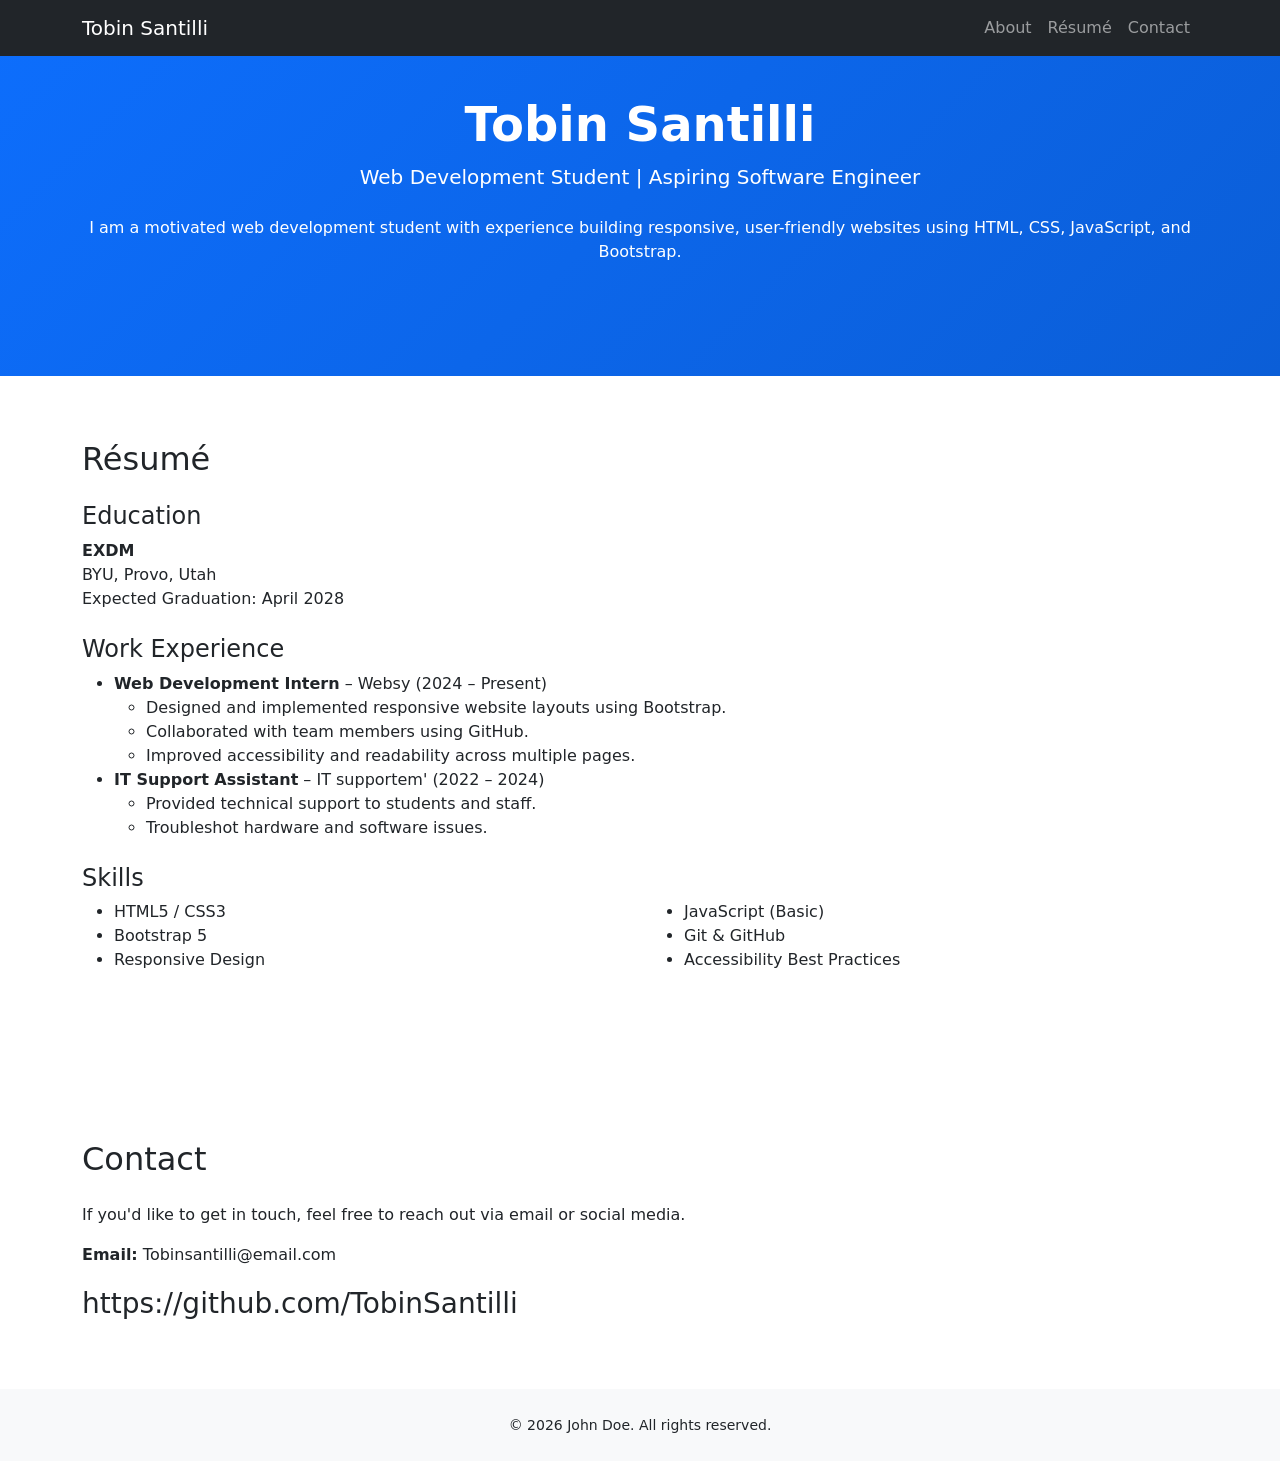
<file: index.html>
<!DOCTYPE html>
<html lang="en">
<head>
  <meta charset="UTF-8" />
  <meta name="viewport" content="width=device-width, initial-scale=1" />
  <title>Tobin Santilli | Professional Portfolio</title>
  
  <!-- Bootstrap 5 CSS -->
  <link href="https://cdn.jsdelivr.net/npm/bootstrap@5.3.3/dist/css/bootstrap.min.css" rel="stylesheet" />

  <!-- Bootstrap Icons (for social icons) -->
  <link href="https://cdn.jsdelivr.net/npm/bootstrap-icons@1.11.3/font/bootstrap-icons.css" rel="stylesheet" />

  <style>
    body {
      scroll-behavior: smooth;
    }
    .hero {
      background: linear-gradient(135deg, #0d6efd, #0b5ed7);
      color: white;
      padding: 6rem 1rem;
    }
    .section-padding {
      padding: 4rem 1rem;
    }
    footer {
      background-color: #f8f9fa;
    }
  </style>
</head>
<body>

<!-- ================= NAVBAR ================= -->
<nav class="navbar navbar-expand-lg navbar-dark bg-dark fixed-top">
  <div class="container">
    <a class="navbar-brand" href="#">Tobin Santilli</a>
    <button class="navbar-toggler" type="button" data-bs-toggle="collapse" data-bs-target="#navbarNav">
      <span class="navbar-toggler-icon"></span>
    </button>
    <div class="collapse navbar-collapse" id="navbarNav">
      <ul class="navbar-nav ms-auto">
        <li class="nav-item"><a class="nav-link" href="#about">About</a></li>
        <li class="nav-item"><a class="nav-link" href="#resume">Résumé</a></li>
        
        <li class="nav-item"><a class="nav-link" href="#contact">Contact</a></li>
      </ul>
    </div>
  </div>
</nav>

<!-- ================= HERO ================= -->
<section class="hero text-center" id="about">
  <div class="container">
    <h1 class="display-5 fw-bold">Tobin Santilli</h1>
    <p class="lead">Web Development Student | Aspiring Software Engineer</p>
    <p class="mt-4">
      I am a motivated web development student with experience building responsive,
      user-friendly websites using HTML, CSS, JavaScript, and Bootstrap.
    </p>
  </div>
</section>

<!-- ================= RESUME ================= -->
<section class="section-padding" id="resume">
  <div class="container">
    <h2 class="mb-4">Résumé</h2>

    <!-- Education -->
    <div class="mb-4">
      <h4>Education</h4>
      <ul class="list-unstyled">
        <li>
          <strong>EXDM</strong><br />
          BYU, Provo, Utah<br />
          Expected Graduation: April 2028
        </li>
      </ul>
    </div>

    <!-- Experience -->
    <div class="mb-4">
      <h4>Work Experience</h4>
      <ul>
        <li>
          <strong>Web Development Intern</strong> – Websy (2024 – Present)
          <ul>
            <li>Designed and implemented responsive website layouts using Bootstrap.</li>
            <li>Collaborated with team members using GitHub.</li>
            <li>Improved accessibility and readability across multiple pages.</li>
          </ul>
        </li>
        <li>
          <strong>IT Support Assistant</strong> – IT supportem' (2022 – 2024)
          <ul>
            <li>Provided technical support to students and staff.</li>
            <li>Troubleshot hardware and software issues.</li>
          </ul>
        </li>
      </ul>
    </div>

    <!-- Skills -->
    <div class="mb-4">
      <h4>Skills</h4>
      <div class="row">
        <div class="col-md-6">
          <ul>
            <li>HTML5 / CSS3</li>
            <li>Bootstrap 5</li>
            <li>Responsive Design</li>
          </ul>
        </div>
        <div class="col-md-6">
          <ul>
            <li>JavaScript (Basic)</li>
            <li>Git & GitHub</li>
            <li>Accessibility Best Practices</li>
          </ul>
        </div>
      </div>
    </div>
  </div>
</section>



<!-- ================= CONTACT ================= -->
<section class="section-padding" id="contact">
  <div class="container">
    <h2 class="mb-4">Contact</h2>
    <p>If you'd like to get in touch, feel free to reach out via email or social media.</p>

    <p><strong>Email:</strong> Tobinsantilli@email.com</p>

    <div class="fs-3">
      https://github.com/TobinSantilli
    </div>
  </div>
</section>

<!-- ================= FOOTER ================= -->
<footer class="py-4 text-center">
  <div class="container">
    <small>&copy; 2026 John Doe. All rights reserved.</small>
  </div>
</footer>

<!-- Bootstrap JS -->
<script src="https://cdn.jsdelivr.net/npm/bootstrap@5.3.3/dist/js/bootstrap.bundle.min.js"></script>
</body>
</html>
</file>
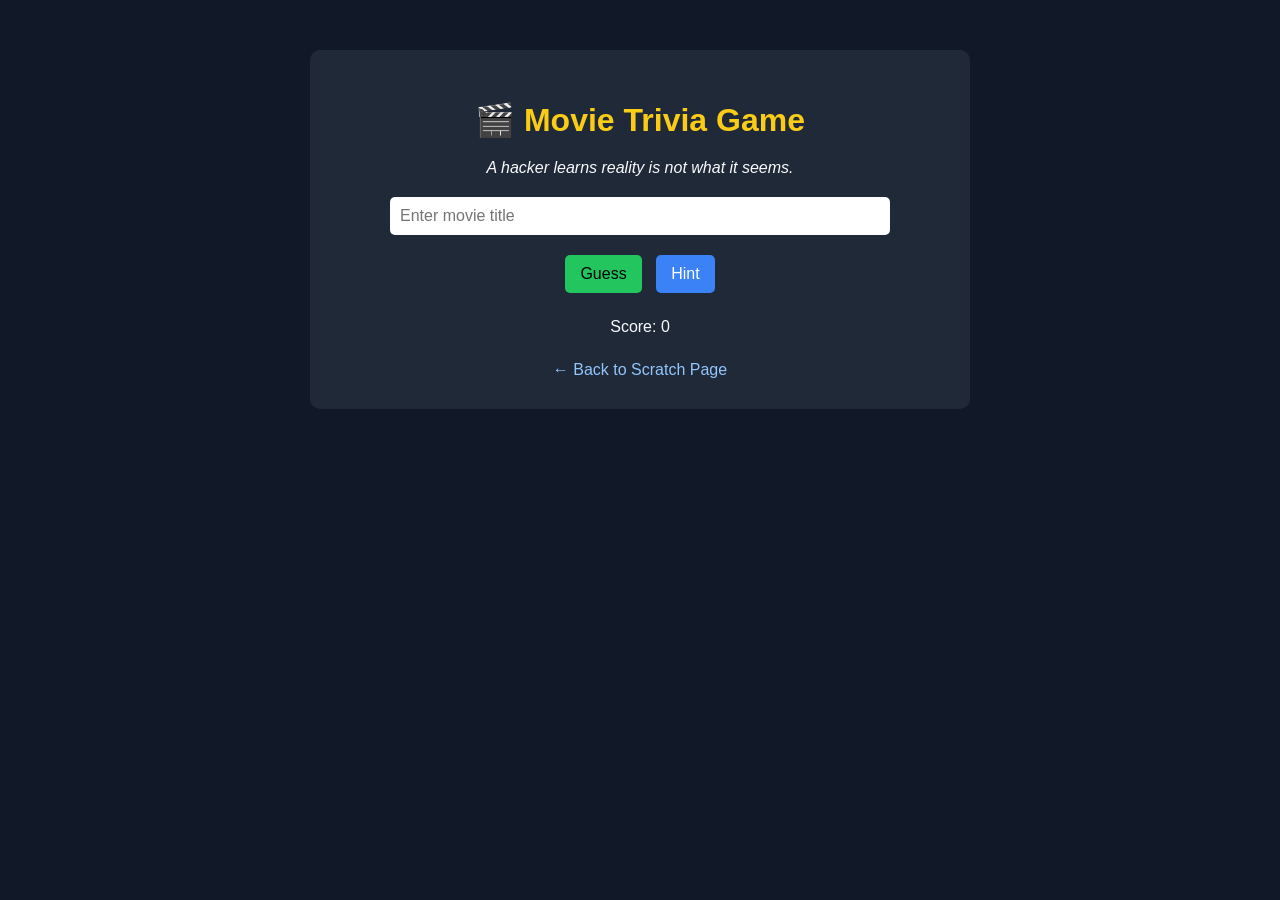
<file: movie-app.html>
<!DOCTYPE html>
<html lang="en">
<head>
  <meta charset="UTF-8">
  <title>Movie Trivia Game</title>

  <style>
    body {
      font-family: Arial, Helvetica, sans-serif;
      background-color: #111827;
      color: #f9fafb;
      margin: 0;
      padding: 0;
    }

    .container {
      max-width: 600px;
      margin: 50px auto;
      background-color: #1f2937;
      padding: 30px;
      border-radius: 10px;
      text-align: center;
    }

    h1 {
      margin-bottom: 10px;
      color: #facc15;
    }

    .clue {
      font-style: italic;
      margin: 20px 0;
    }

    input {
      width: 80%;
      padding: 10px;
      border-radius: 5px;
      border: none;
      margin-bottom: 15px;
      font-size: 1rem;
    }

    button {
      padding: 10px 15px;
      margin: 5px;
      border: none;
      border-radius: 5px;
      font-size: 1rem;
      cursor: pointer;
    }

    .guess-btn {
      background-color: #22c55e;
      color: black;
    }

    .hint-btn {
      background-color: #3b82f6;
      color: white;
    }

    .result {
      margin-top: 15px;
      font-weight: bold;
    }

    .score {
      margin-top: 20px;
    }

    .nav-link {
      display: block;
      margin-top: 25px;
      color: #93c5fd;
      text-decoration: none;
    }
  </style>
</head>
<body>

  <div class="container">
    <h1>🎬 Movie Trivia Game</h1>
    <p class="clue" id="clue"></p>

    <input type="text" id="guessInput" placeholder="Enter movie title">

    <div>
      <button class="guess-btn" onclick="checkGuess()">Guess</button>
      <button class="hint-btn" onclick="showHint()">Hint</button>
    </div>

    <p class="result" id="result"></p>
    <p class="score">Score: <span id="score">0</span></p>

    <a href="movies.html" class="nav-link">← Back to Scratch Page</a>
  </div>

  <script>
    const movies = [
      {
        title: "Interstellar",
        clue: "A space mission attempts to save humanity through a wormhole.",
        hint: "Directed by Christopher Nolan"
      },
      {
        title: "The Matrix",
        clue: "A hacker learns reality is not what it seems.",
        hint: "Red pill or blue pill?"
      },
      {
        title: "Inception",
        clue: "Dreams within dreams within dreams.",
        hint: "A spinning top"
      },
      {
        title: "The Shawshank Redemption",
        clue: "Hope can set you free.",
        hint: "A prison drama"
      }
    ];

    let currentMovie;
    let score = 0;

    function loadMovie() {
      const randomIndex = Math.floor(Math.random() * movies.length);
      currentMovie = movies[randomIndex];
      document.getElementById("clue").textContent = currentMovie.clue;
      document.getElementById("result").textContent = "";
      document.getElementById("guessInput").value = "";
    }

    function checkGuess() {
      const guess = document.getElementById("guessInput").value.trim().toLowerCase();

      if (guess === currentMovie.title.toLowerCase()) {
        document.getElementById("result").textContent = "✅ Correct!";
        score++;
        document.getElementById("score").textContent = score;
        setTimeout(loadMovie, 1500);
      } else {
        document.getElementById("result").textContent = "❌ Try again!";
      }
    }

    function showHint() {
      document.getElementById("result").textContent =
        "Hint: " + currentMovie.hint;
    }

    loadMovie();
  </script>

</body>
</html>
</file>
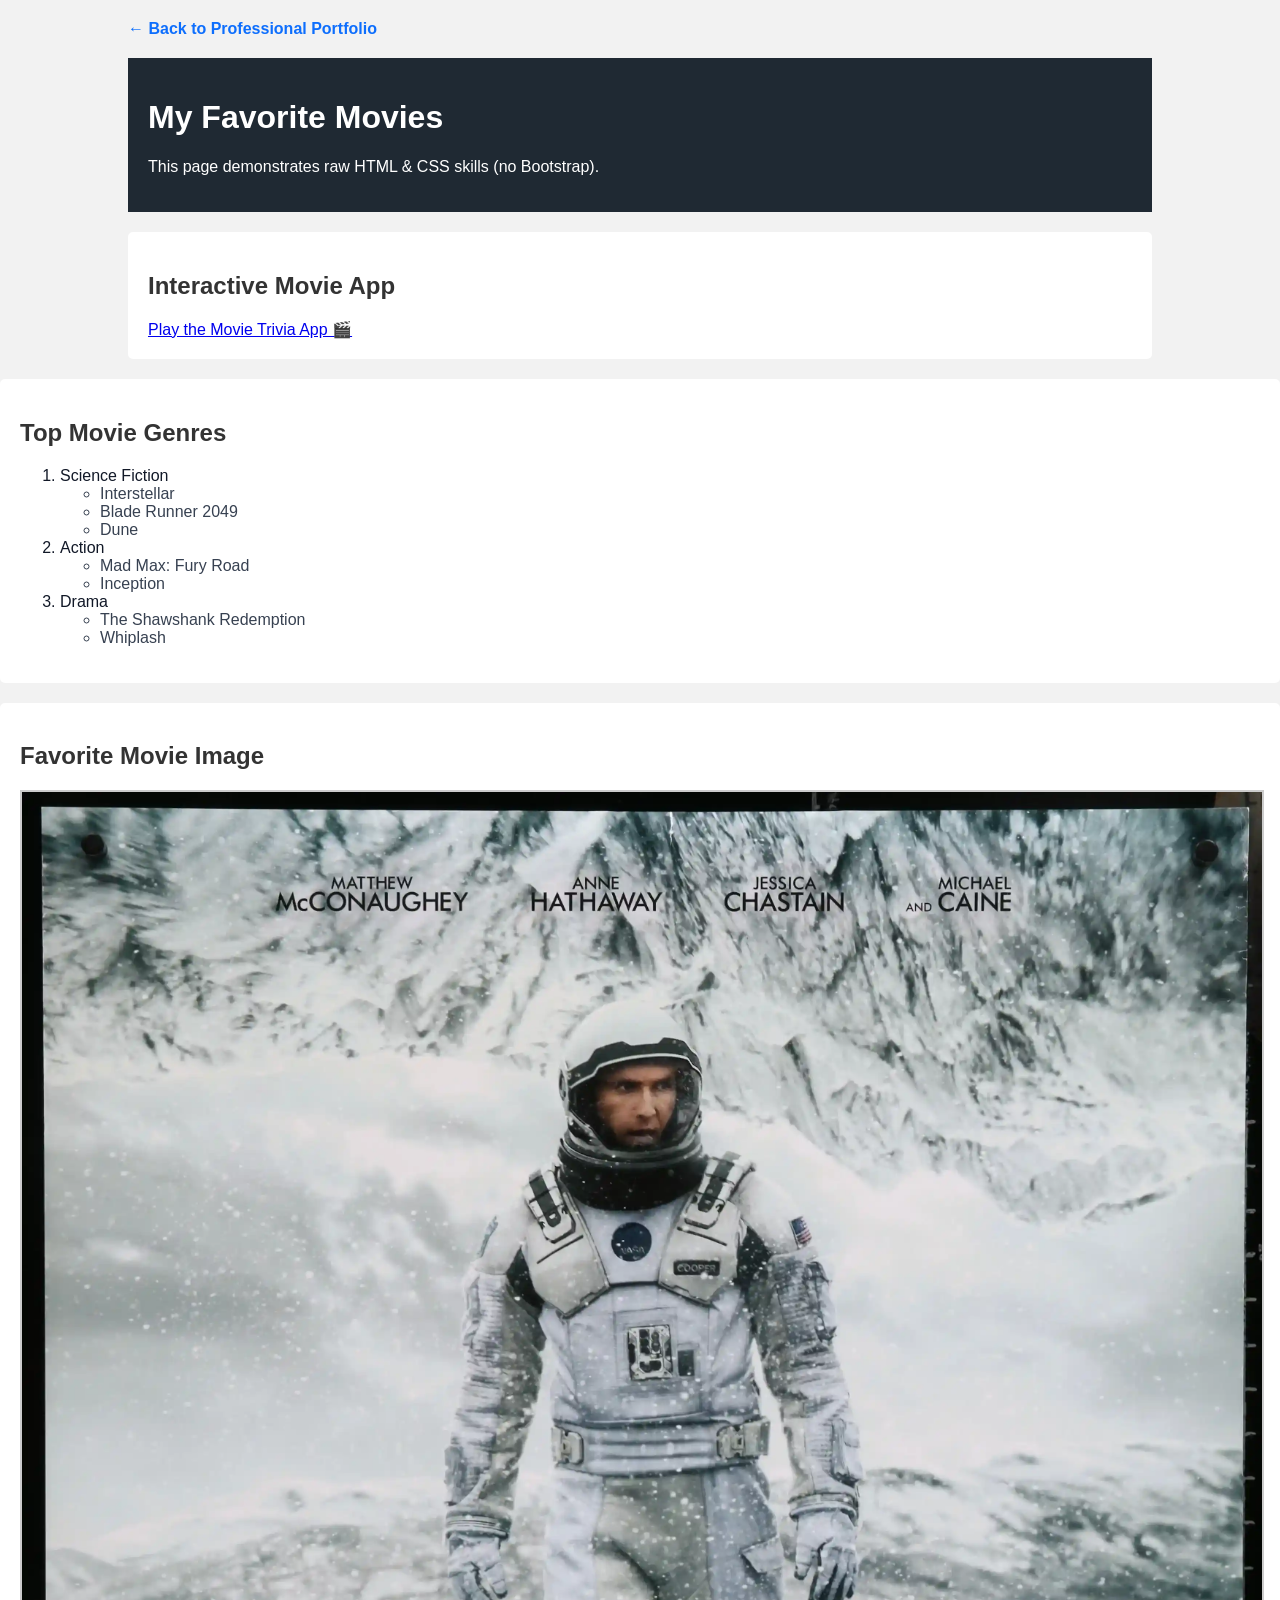
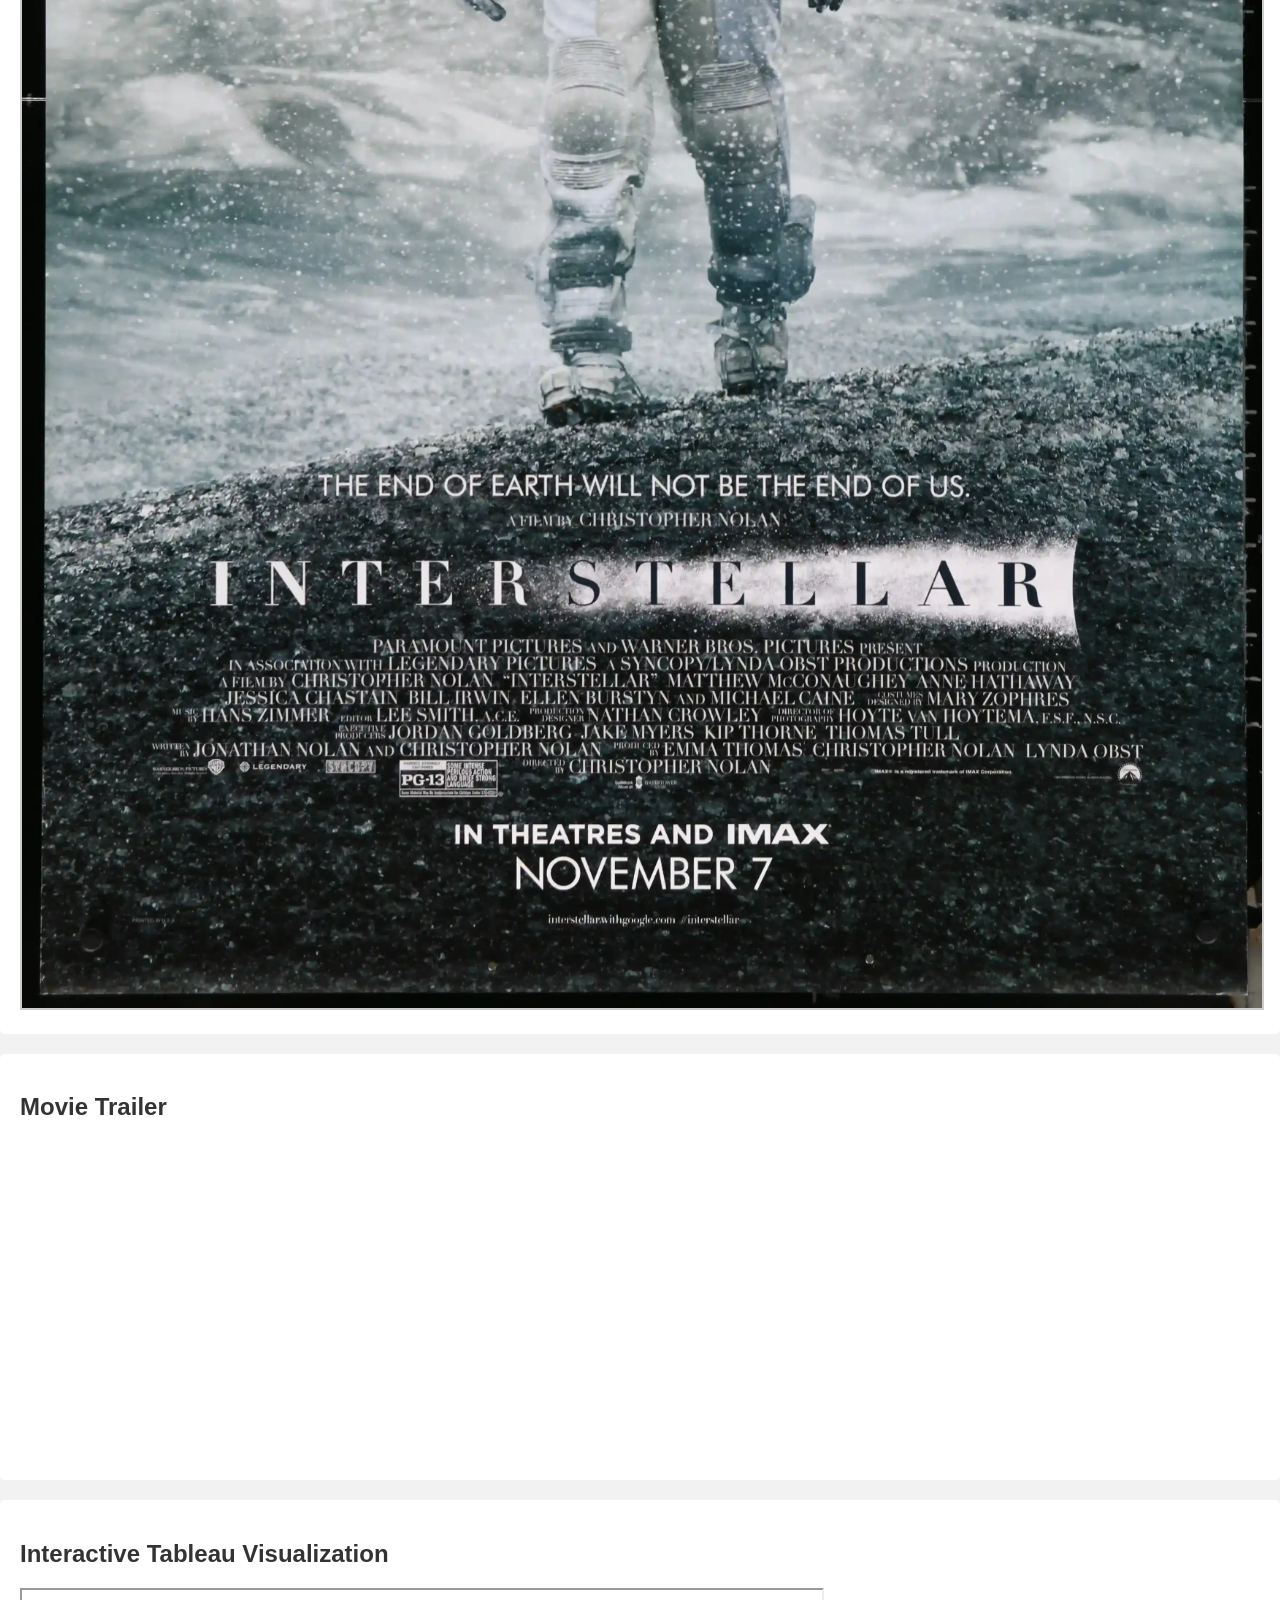
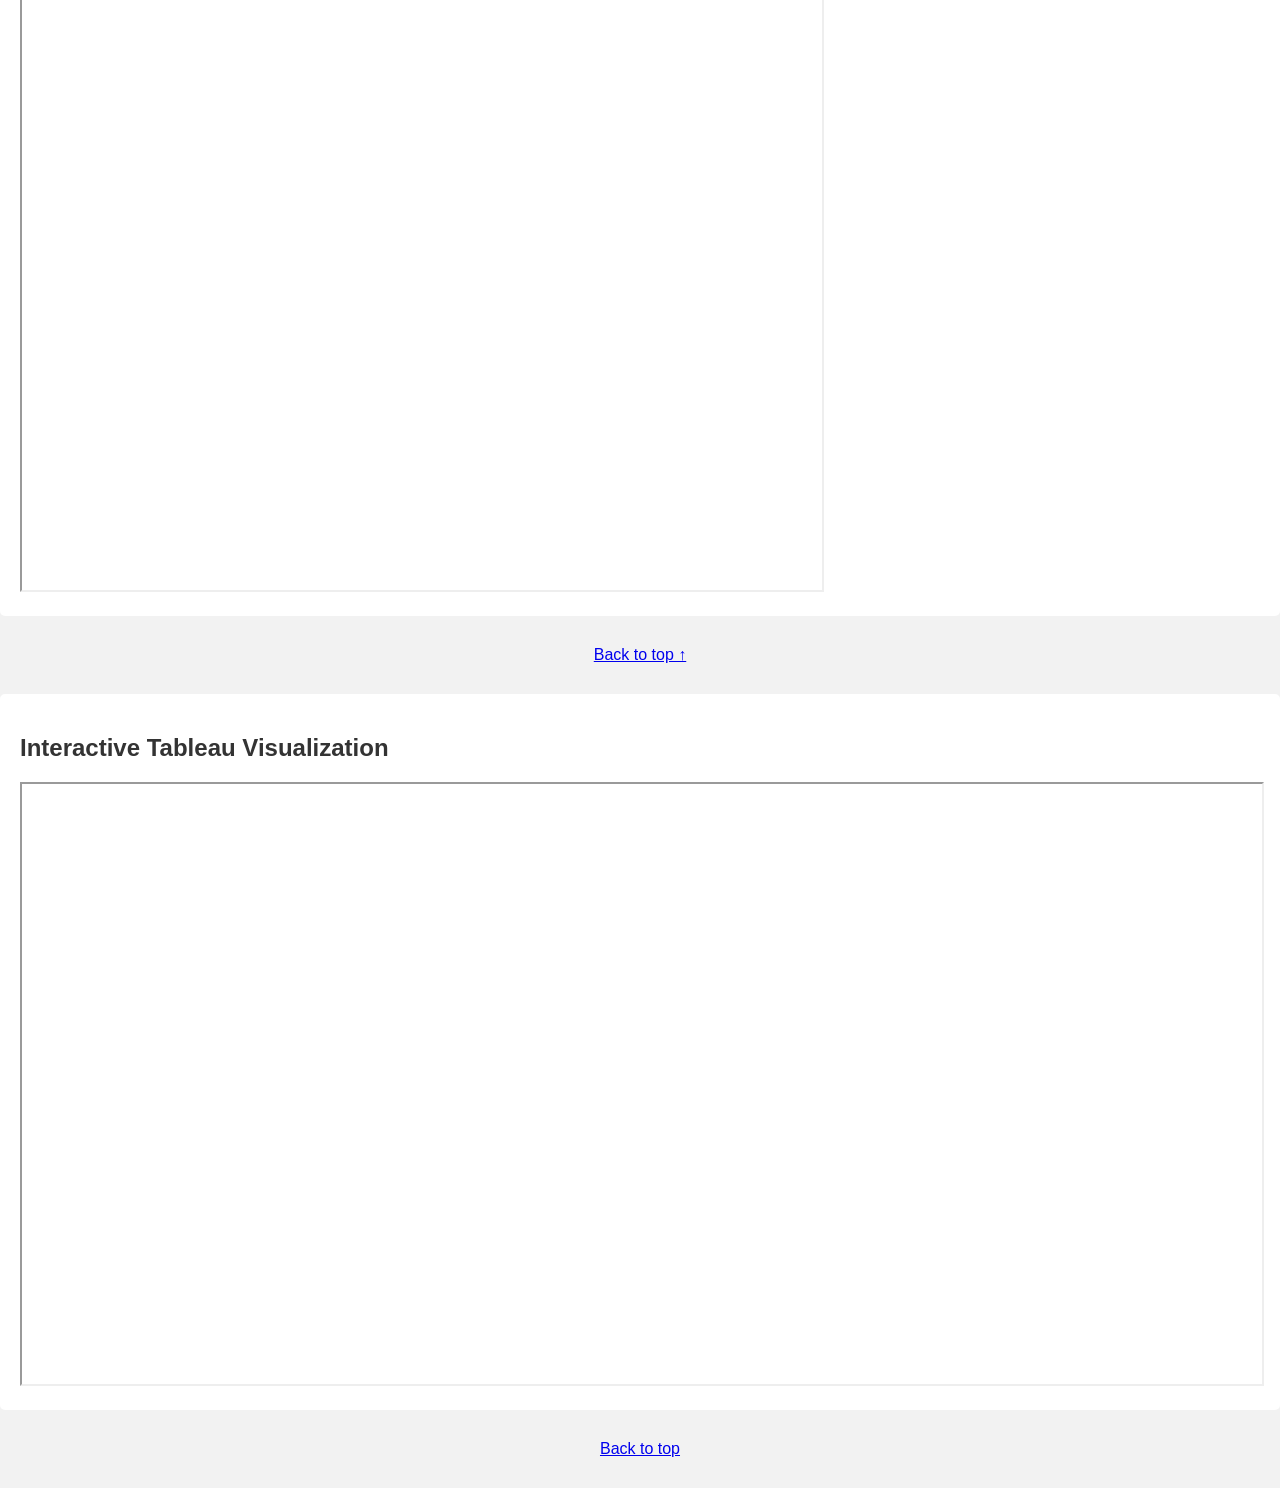
<file: movies.html>
<!DOCTYPE html>
<html lang="en">
<head>
  <meta charset="UTF-8">
  <title>My Favorite Movies</title>

  <!-- Link to CUSTOM stylesheet -->
  <link rel="stylesheet" href="styles.css">
</head>
<body>

  <!-- On-page anchor target -->
  <a id="top"></a>

  <div class="container">

    <!-- Navigation back to professional site -->
    <div class="nav">
      <a href="index.html">← Back to Professional Portfolio</a>
    </div>

    <div class="header">
      <h1>My Favorite Movies</h1>
      <p>This page demonstrates raw HTML & CSS skills (no Bootstrap).</p>
    </div>

<!-- App link -->
<div class="content">
  <h2>Interactive Movie App</h2>
  <a href="movie-app.html">Play the Movie Trivia App 🎬</a>
</div>


</div> <!-- ✅ only ONE closing container div -->

    


    
    <!-- Ordered list with embedded unordered list -->
    <div class="content">
      <h2>Top Movie Genres</h2>
      <ol>
        <li>
          Science Fiction
          <ul>
            <li>Interstellar</li>
            <li>Blade Runner 2049</li>
            <li>Dune</li>
          </ul>
        </li>
        <li>
          Action
          <ul>
            <li>Mad Max: Fury Road</li>
            <li>Inception</li>
          </ul>
        </li>
        <li>
          Drama
          <ul>
            <li>The Shawshank Redemption</li>
            <li>Whiplash</li>
          </ul>
        </li>
      </ol>
    </div>

    <!-- Image (NOT from Bootstrap) -->
    <div class="content">
      <h2>Favorite Movie Image</h2>
      <img src="images/interstellar.jpg" alt="Interstellar movie poster">


    </div>

    <!-- Embedded YouTube video -->
    <div class="content">
      <h2>Movie Trailer</h2>
      <iframe 
        width="560" 
        height="315" 
        src="https://www.youtube.com/embed/zSWdZVtXT7E" 
        title="Interstellar Trailer"
        frameborder="0"
        allowfullscreen>
      </iframe>
    </div>

    <!-- Embedded Tableau visualization -->
    <div class="content">
      <h2>Interactive Tableau Visualization</h2>
      <iframe 
        src="https://public.tableau.com/views/IMDBTopMovies/Dashboard1?:showVizHome=no&:embed=true"
        width="800" 
        height="600">
      </iframe>
    </div>

    <!-- On-page anchor link -->
    <div class="footer">
      <a href="#top">Back to top ↑</a>
    </div>

  </div>

<!-- Embedded Tableau visualization -->
<div class="content">
  <h2>Interactive Tableau Visualization</h2>
  <iframe
    src="https://public.tableau.com/views/IMDBTopMovies/Dashboard1?:showVizHome=no&:embed=true"
    width="100%"
    height="600">
  </iframe>
</div>

  
<!-- On-page anchor link -->
<div class="footer">
  <a href="#top">Back to top</a>
</div>


</body>
</html>
  

</body>
</html>
</file>
<file: styles.css>
/* Page background */
body {
  background-color: #f2f2f2;
  font-family: Arial, Helvetica, sans-serif;
  margin: 0;
  padding: 0;
  color: #333;
}

/* Main wrapper */
.container {
  width: 80%;
  margin: auto;
}

/* Navigation */
.nav {
  margin: 20px 0;
}

.nav a {
  text-decoration: none;
  color: #0d6efd;
  font-weight: bold;
}

/* Header styling */
.header {
  background-color: #1f2933;
  color: white;
  padding: 20px;
  margin-bottom: 20px;
}

/* Content blocks */
.content {
  background-color: white;
  padding: 20px;
  margin-bottom: 20px;
  border-radius: 5px;
}

/* Images */
img {
  max-width: 100%;
  height: auto;
  border: 2px solid #ccc;
}

/* Footer */
.footer {
  text-align: center;
  margin: 30px 0;
}

/* Lists */
ol {
  color: #111827;
}

ul {
  color: #374151;
}
</file>
